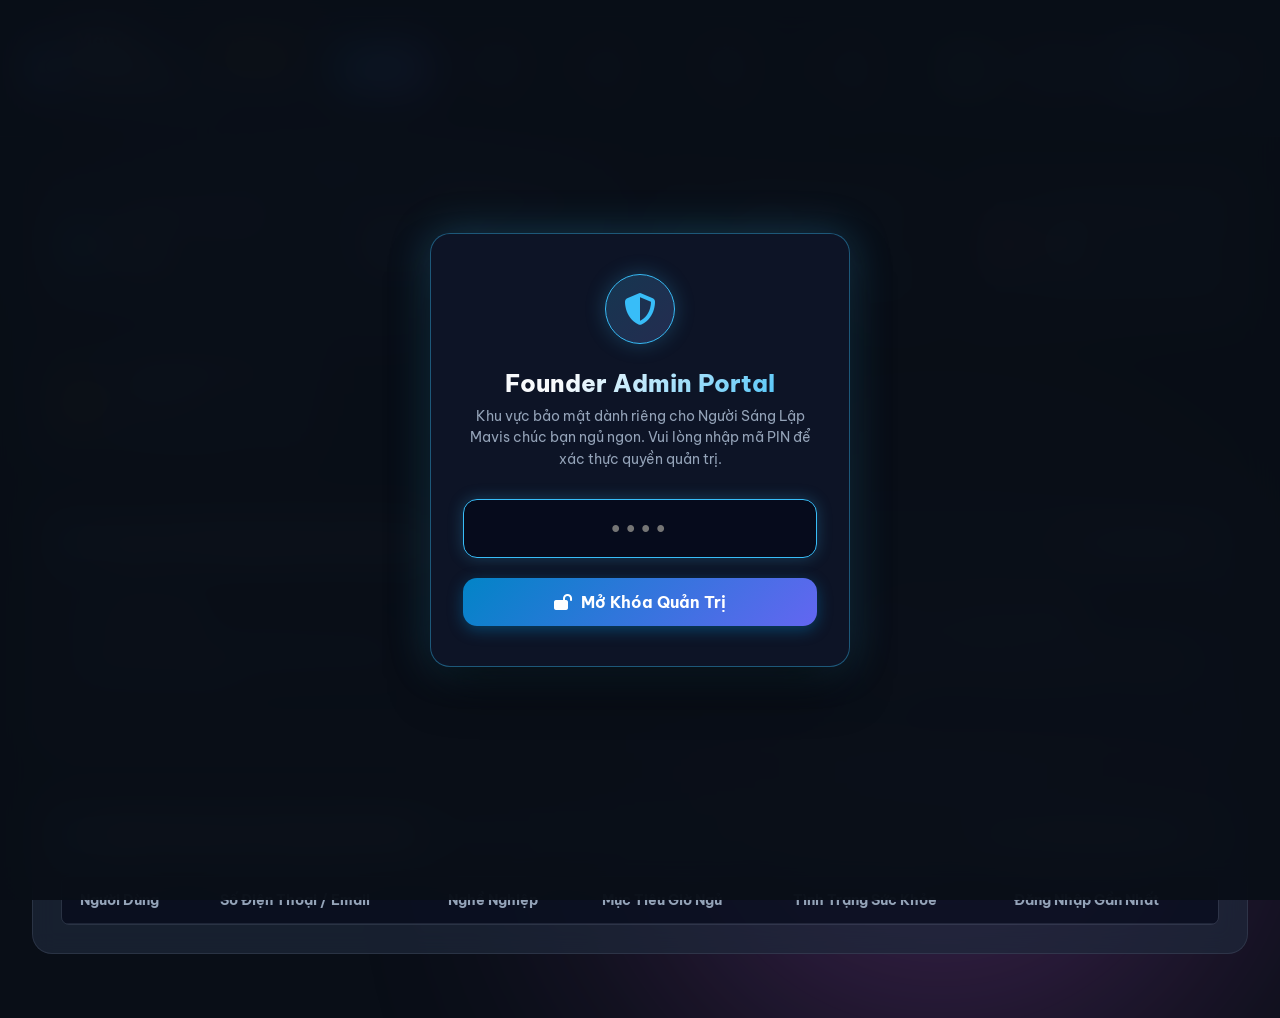
<file: admin.html>
<!DOCTYPE html>
<html lang="vi">
<head>
  <meta charset="UTF-8">
  <meta name="viewport" content="width=device-width, initial-scale=1.0">
  <title>Mavis chúc bạn ngủ ngon - Bảng Điều Khiển Quản Trị Sáng Lập (Founder Portal)</title>
  <meta name="description" content="Trung tâm quản lý cơ sở dữ liệu người dùng, khảo sát 5 trụ cột y khoa và giám sát an toàn AI cho Founder Mavis chúc bạn ngủ ngon. Bạn ngủ ngon, Mavis hạnh phúc.">

  <!-- Google Fonts: Be Vietnam Pro -->
  <link rel="preconnect" href="https://fonts.googleapis.com">
  <link rel="preconnect" href="https://fonts.gstatic.com" crossorigin>
  <link href="https://fonts.googleapis.com/css2?family=Be+Vietnam+Pro:ital,wght@0,300;0,400;0,500;0,600;0,700;0,800;0,900;1,400;1,600&display=swap" rel="stylesheet">

  <!-- FontAwesome Icons -->
  <link rel="stylesheet" href="https://cdnjs.cloudflare.com/ajax/libs/font-awesome/6.5.1/css/all.min.css">

  <style>
    :root {
      --bg-primary: #090E17;
      --bg-surface: #0F172A;
      --bg-card: rgba(30, 41, 59, 0.7);
      --bg-card-hover: rgba(51, 65, 85, 0.8);
      --border-color: rgba(148, 163, 184, 0.15);
      --border-accent: rgba(56, 189, 248, 0.4);
      --text-main: #F8FAFC;
      --text-muted: #94A3B8;
      --text-dim: #64748B;
      --primary: #38BDF8;
      --primary-glow: rgba(56, 189, 248, 0.25);
      --accent: #818CF8;
      --emerald: #34D399;
      --emerald-glow: rgba(52, 211, 153, 0.2);
      --amber: #FBBF24;
      --rose: #F43F5E;
      --purple: #A855F7;
      --radius-sm: 8px;
      --radius-md: 14px;
      --radius-lg: 20px;
      --font-main: 'Be Vietnam Pro', -apple-system, BlinkMacSystemFont, 'Segoe UI', Roboto, sans-serif;
    }

    * {
      box-sizing: border-box;
      margin: 0;
      padding: 0;
      font-family: var(--font-main);
    }

    body {
      background-color: var(--bg-primary);
      color: var(--text-main);
      min-height: 100vh;
      display: flex;
      flex-direction: column;
      overflow-x: hidden;
      position: relative;
    }

    /* Ambient Glow Background */
    .ambient-glow {
      position: fixed;
      border-radius: 50%;
      filter: blur(140px);
      pointer-events: none;
      z-index: 0;
      opacity: 0.35;
    }
    .glow-1 {
      top: -100px;
      left: 10%;
      width: 450px;
      height: 450px;
      background: radial-gradient(circle, #38BDF8, #6366F1);
    }
    .glow-2 {
      bottom: -150px;
      right: 5%;
      width: 550px;
      height: 550px;
      background: radial-gradient(circle, #8B5CF6, #EC4899);
    }

    /* PIN Lock Screen */
    #pin-lock-overlay {
      position: fixed;
      top: 0;
      left: 0;
      right: 0;
      bottom: 0;
      background: rgba(9, 14, 23, 0.94);
      backdrop-filter: blur(20px);
      display: flex;
      align-items: center;
      justify-content: center;
      z-index: 99999;
      padding: 1.5rem;
    }
    .pin-card {
      background: rgba(15, 23, 42, 0.85);
      border: 1px solid var(--border-accent);
      border-radius: var(--radius-lg);
      padding: 2.5rem 2rem;
      max-width: 420px;
      width: 100%;
      text-align: center;
      box-shadow: 0 25px 50px -12px rgba(0, 0, 0, 0.7), 0 0 40px var(--primary-glow);
      position: relative;
    }
    .pin-icon-wrap {
      width: 70px;
      height: 70px;
      border-radius: 50%;
      background: linear-gradient(135deg, rgba(56, 189, 248, 0.2), rgba(129, 140, 248, 0.2));
      border: 1px solid var(--primary);
      display: flex;
      align-items: center;
      justify-content: center;
      font-size: 2rem;
      color: var(--primary);
      margin: 0 auto 1.5rem auto;
      box-shadow: 0 0 20px var(--primary-glow);
    }
    .pin-title {
      font-size: 1.5rem;
      font-weight: 800;
      margin-bottom: 0.5rem;
      background: linear-gradient(135deg, #F8FAFC 30%, #38BDF8 100%);
      -webkit-background-clip: text;
      -webkit-text-fill-color: transparent;
    }
    .pin-desc {
      color: var(--text-muted);
      font-size: 0.9rem;
      line-height: 1.5;
      margin-bottom: 1.8rem;
    }
    .pin-input {
      width: 100%;
      padding: 1rem;
      font-size: 1.25rem;
      font-weight: 700;
      letter-spacing: 4px;
      text-align: center;
      background: rgba(2, 6, 23, 0.6);
      border: 1.5px solid var(--border-color);
      border-radius: var(--radius-md);
      color: var(--primary);
      outline: none;
      transition: all 0.25s ease;
      margin-bottom: 1.2rem;
    }
    .pin-input:focus {
      border-color: var(--primary);
      box-shadow: 0 0 15px var(--primary-glow);
    }
    .btn-unlock {
      width: 100%;
      padding: 0.9rem 1.5rem;
      font-size: 1rem;
      font-weight: 700;
      border: none;
      border-radius: var(--radius-md);
      background: linear-gradient(135deg, #0284C7, #6366F1);
      color: #fff;
      cursor: pointer;
      display: flex;
      align-items: center;
      justify-content: center;
      gap: 0.6rem;
      transition: all 0.25s ease;
      box-shadow: 0 4px 15px rgba(2, 132, 199, 0.4);
    }
    .btn-unlock:hover {
      transform: translateY(-2px);
      box-shadow: 0 8px 25px rgba(2, 132, 199, 0.6);
    }
    .pin-hint {
      margin-top: 1.2rem;
      font-size: 0.8rem;
      color: var(--text-dim);
    }

    /* Main Dashboard Layout */
    .dashboard-layout {
      position: relative;
      z-index: 1;
      display: flex;
      flex-direction: column;
      min-height: 100vh;
    }

    /* Navigation Bar */
    .admin-navbar {
      background: rgba(15, 23, 42, 0.8);
      backdrop-filter: blur(16px);
      border-bottom: 1px solid var(--border-color);
      padding: 1rem 2rem;
      display: flex;
      align-items: center;
      justify-content: space-between;
      gap: 1.5rem;
      position: sticky;
      top: 0;
      z-index: 1000;
    }
    .brand-section {
      display: flex;
      align-items: center;
      gap: 1rem;
    }
    .brand-logo-icon {
      width: 44px;
      height: 44px;
      border-radius: 12px;
      background: linear-gradient(135deg, #0284C7, #4F46E5);
      display: flex;
      align-items: center;
      justify-content: center;
      color: #fff;
      font-size: 1.3rem;
      box-shadow: 0 0 20px rgba(2, 132, 199, 0.4);
    }
    .brand-titles h1 {
      font-size: 1.2rem;
      font-weight: 800;
      display: flex;
      align-items: center;
      gap: 0.6rem;
    }
    .founder-badge {
      font-size: 0.72rem;
      padding: 0.2rem 0.55rem;
      border-radius: 6px;
      background: rgba(245, 158, 11, 0.15);
      border: 1px solid rgba(245, 158, 11, 0.4);
      color: #FBBF24;
      font-weight: 700;
      letter-spacing: 0.5px;
      text-transform: uppercase;
    }
    .brand-sub {
      font-size: 0.8rem;
      color: var(--text-muted);
    }

    .nav-center-tabs {
      display: flex;
      align-items: center;
      gap: 0.5rem;
      background: rgba(2, 6, 23, 0.5);
      padding: 0.35rem;
      border-radius: var(--radius-md);
      border: 1px solid var(--border-color);
    }
    .tab-nav-btn {
      padding: 0.6rem 1.1rem;
      font-size: 0.88rem;
      font-weight: 600;
      border: none;
      border-radius: var(--radius-sm);
      background: transparent;
      color: var(--text-muted);
      cursor: pointer;
      display: flex;
      align-items: center;
      gap: 0.5rem;
      transition: all 0.2s ease;
    }
    .tab-nav-btn:hover {
      color: var(--text-main);
      background: rgba(255, 255, 255, 0.05);
    }
    .tab-nav-btn.active {
      color: #fff;
      background: linear-gradient(135deg, #0284C7, #4F46E5);
      box-shadow: 0 2px 10px rgba(2, 132, 199, 0.3);
    }

    .nav-right-actions {
      display: flex;
      align-items: center;
      gap: 0.8rem;
    }
    .sync-status-indicator {
      display: flex;
      align-items: center;
      gap: 0.5rem;
      padding: 0.45rem 0.85rem;
      background: rgba(52, 211, 153, 0.1);
      border: 1px solid rgba(52, 211, 153, 0.3);
      border-radius: 20px;
      font-size: 0.78rem;
      font-weight: 600;
      color: #34D399;
    }
    .status-dot-pulse {
      width: 8px;
      height: 8px;
      border-radius: 50%;
      background: #34D399;
      box-shadow: 0 0 8px #34D399;
      animation: pulse-dot 2s infinite;
    }
    @keyframes pulse-dot {
      0%, 100% { opacity: 1; transform: scale(1); }
      50% { opacity: 0.4; transform: scale(0.8); }
    }

    .btn-action-ghost {
      padding: 0.55rem 0.95rem;
      font-size: 0.82rem;
      font-weight: 600;
      border-radius: var(--radius-sm);
      border: 1px solid var(--border-color);
      background: rgba(30, 41, 59, 0.5);
      color: var(--text-main);
      cursor: pointer;
      display: flex;
      align-items: center;
      gap: 0.5rem;
      transition: all 0.2s;
    }
    .btn-action-ghost:hover {
      background: rgba(51, 65, 85, 0.8);
      border-color: var(--primary);
    }
    .btn-link-app {
      background: rgba(56, 189, 248, 0.15);
      border-color: rgba(56, 189, 248, 0.4);
      color: var(--primary);
      text-decoration: none;
    }
    .btn-link-app:hover {
      background: rgba(56, 189, 248, 0.25);
    }

    /* Content Area */
    .admin-main {
      flex: 1;
      padding: 2rem;
      max-width: 1440px;
      width: 100%;
      margin: 0 auto;
    }

    .tab-pane {
      display: none;
      animation: fadeIn 0.3s ease;
    }
    .tab-pane.active {
      display: block;
    }
    @keyframes fadeIn {
      from { opacity: 0; transform: translateY(6px); }
      to { opacity: 1; transform: translateY(0); }
    }

    /* Top Stats Grid */
    .kpi-grid {
      display: grid;
      grid-template-columns: repeat(auto-fit, minmax(230px, 1fr));
      gap: 1.25rem;
      margin-bottom: 2rem;
    }
    .kpi-card {
      background: var(--bg-card);
      backdrop-filter: blur(12px);
      border: 1px solid var(--border-color);
      border-radius: var(--radius-md);
      padding: 1.4rem;
      display: flex;
      align-items: center;
      gap: 1.2rem;
      transition: all 0.25s ease;
      position: relative;
      overflow: hidden;
    }
    .kpi-card:hover {
      border-color: var(--border-accent);
      transform: translateY(-3px);
      box-shadow: 0 10px 25px -5px rgba(0, 0, 0, 0.4);
    }
    .kpi-icon {
      width: 52px;
      height: 52px;
      border-radius: 12px;
      display: flex;
      align-items: center;
      justify-content: center;
      font-size: 1.5rem;
      flex-shrink: 0;
    }
    .kpi-icon.sky { background: rgba(56, 189, 248, 0.15); color: #38BDF8; }
    .kpi-icon.indigo { background: rgba(129, 140, 248, 0.15); color: #818CF8; }
    .kpi-icon.emerald { background: rgba(52, 211, 153, 0.15); color: #34D399; }
    .kpi-icon.amber { background: rgba(245, 158, 11, 0.15); color: #FBBF24; }
    .kpi-icon.rose { background: rgba(244, 63, 94, 0.15); color: #F43F5E; }

    .kpi-info h3 {
      font-size: 0.8rem;
      font-weight: 600;
      color: var(--text-muted);
      text-transform: uppercase;
      letter-spacing: 0.5px;
      margin-bottom: 0.35rem;
    }
    .kpi-number {
      font-size: 1.8rem;
      font-weight: 800;
      color: #fff;
      line-height: 1.1;
    }
    .kpi-sub {
      font-size: 0.75rem;
      color: var(--text-dim);
      margin-top: 0.3rem;
    }

    /* Section Cards */
    .section-box {
      background: var(--bg-card);
      backdrop-filter: blur(12px);
      border: 1px solid var(--border-color);
      border-radius: var(--radius-lg);
      padding: 1.75rem;
      margin-bottom: 2rem;
    }
    .section-header {
      display: flex;
      align-items: center;
      justify-content: space-between;
      margin-bottom: 1.5rem;
      flex-wrap: wrap;
      gap: 1rem;
    }
    .section-title {
      font-size: 1.25rem;
      font-weight: 700;
      display: flex;
      align-items: center;
      gap: 0.6rem;
    }
    .section-title i {
      color: var(--primary);
    }
    .section-actions {
      display: flex;
      align-items: center;
      gap: 0.75rem;
      flex-wrap: wrap;
    }

    /* Search and Filter Bar */
    .search-input-wrap {
      position: relative;
      min-width: 260px;
    }
    .search-input-wrap i {
      position: absolute;
      left: 1rem;
      top: 50%;
      transform: translateY(-50%);
      color: var(--text-dim);
      font-size: 0.85rem;
    }
    .search-input {
      width: 100%;
      padding: 0.6rem 1rem 0.6rem 2.5rem;
      background: rgba(2, 6, 23, 0.5);
      border: 1px solid var(--border-color);
      border-radius: var(--radius-sm);
      color: var(--text-main);
      font-size: 0.85rem;
      outline: none;
    }
    .search-input:focus {
      border-color: var(--primary);
    }

    /* Data Table */
    .table-responsive {
      overflow-x: auto;
      border-radius: var(--radius-sm);
      border: 1px solid var(--border-color);
    }
    .data-table {
      width: 100%;
      border-collapse: collapse;
      text-align: left;
      font-size: 0.88rem;
    }
    .data-table th {
      background: rgba(2, 6, 23, 0.6);
      padding: 0.9rem 1.1rem;
      font-weight: 700;
      color: var(--text-muted);
      border-bottom: 1px solid var(--border-color);
      white-space: nowrap;
    }
    .data-table td {
      padding: 1rem 1.1rem;
      border-bottom: 1px solid rgba(148, 163, 184, 0.08);
      vertical-align: middle;
    }
    .data-table tr:hover td {
      background: rgba(51, 65, 85, 0.3);
    }
    .user-cell {
      display: flex;
      align-items: center;
      gap: 0.85rem;
    }
    .user-avatar-mini {
      width: 40px;
      height: 40px;
      border-radius: 50%;
      background: linear-gradient(135deg, #0284C7, #6366F1);
      display: flex;
      align-items: center;
      justify-content: center;
      font-size: 1.2rem;
      flex-shrink: 0;
    }
    .user-name-text {
      font-weight: 700;
      color: #fff;
      display: block;
    }
    .user-sub-text {
      font-size: 0.78rem;
      color: var(--text-muted);
    }

    .badge-tag {
      display: inline-flex;
      align-items: center;
      gap: 0.35rem;
      padding: 0.25rem 0.6rem;
      border-radius: 6px;
      font-size: 0.75rem;
      font-weight: 600;
      white-space: nowrap;
    }
    .badge-sky { background: rgba(56, 189, 248, 0.15); color: #38BDF8; }
    .badge-emerald { background: rgba(52, 211, 153, 0.15); color: #34D399; }
    .badge-amber { background: rgba(245, 158, 11, 0.15); color: #FBBF24; }
    .badge-rose { background: rgba(244, 63, 94, 0.15); color: #F43F5E; }
    .badge-purple { background: rgba(168, 85, 247, 0.15); color: #C084FC; }

    /* Action buttons in table */
    .row-actions {
      display: flex;
      align-items: center;
      gap: 0.5rem;
    }
    .btn-row-action {
      width: 32px;
      height: 32px;
      border-radius: 6px;
      border: 1px solid var(--border-color);
      background: rgba(30, 41, 59, 0.6);
      color: var(--text-muted);
      cursor: pointer;
      display: flex;
      align-items: center;
      justify-content: center;
      font-size: 0.82rem;
      transition: all 0.2s;
    }
    .btn-row-action:hover {
      background: rgba(51, 65, 85, 0.9);
      color: #fff;
      border-color: var(--primary);
    }
    .btn-row-action.delete:hover {
      background: rgba(244, 63, 94, 0.2);
      border-color: var(--rose);
      color: var(--rose);
    }

    /* Diagnosis & Survey Custom Answers Card */
    .custom-answer-badge {
      background: rgba(245, 158, 11, 0.12);
      border: 1px solid rgba(245, 158, 11, 0.35);
      border-radius: 6px;
      padding: 0.4rem 0.65rem;
      font-size: 0.8rem;
      color: #FDE047;
      display: inline-block;
      margin: 0.2rem 0;
    }
    .diag-item-card {
      background: rgba(15, 23, 42, 0.5);
      border: 1px solid var(--border-color);
      border-radius: var(--radius-md);
      padding: 1.25rem;
      margin-bottom: 1rem;
      display: flex;
      flex-direction: column;
      gap: 0.8rem;
      transition: all 0.2s;
    }
    .diag-item-card:hover {
      border-color: var(--border-accent);
      background: rgba(30, 41, 59, 0.4);
    }
    .diag-card-top {
      display: flex;
      align-items: center;
      justify-content: space-between;
      flex-wrap: wrap;
      gap: 0.8rem;
    }
    .diag-score-circle {
      display: flex;
      align-items: center;
      gap: 0.6rem;
    }
    .score-circle {
      width: 44px;
      height: 44px;
      border-radius: 50%;
      display: flex;
      align-items: center;
      justify-content: center;
      font-weight: 800;
      font-size: 1rem;
    }
    .score-high { background: rgba(52, 211, 153, 0.2); color: #34D399; border: 2px solid #34D399; }
    .score-mid { background: rgba(245, 158, 11, 0.2); color: #FBBF24; border: 2px solid #FBBF24; }
    .score-low { background: rgba(244, 63, 94, 0.2); color: #F43F5E; border: 2px solid #F43F5E; }

    .pillars-pill-row {
      display: flex;
      align-items: center;
      gap: 0.5rem;
      flex-wrap: wrap;
      font-size: 0.8rem;
    }
    .pillar-tag {
      background: rgba(2, 6, 23, 0.6);
      padding: 0.3rem 0.6rem;
      border-radius: 6px;
      border: 1px solid var(--border-color);
    }

    /* Modal Styles */
    .admin-modal-overlay {
      position: fixed;
      top: 0;
      left: 0;
      right: 0;
      bottom: 0;
      background: rgba(2, 6, 23, 0.85);
      backdrop-filter: blur(12px);
      display: none;
      align-items: center;
      justify-content: center;
      z-index: 10000;
      padding: 1.5rem;
    }
    .admin-modal-overlay.active {
      display: flex;
    }
    .admin-modal-content {
      background: var(--bg-surface);
      border: 1px solid var(--border-accent);
      border-radius: var(--radius-lg);
      padding: 2rem;
      max-width: 650px;
      width: 100%;
      max-height: 90vh;
      overflow-y: auto;
      box-shadow: 0 25px 50px -12px rgba(0, 0, 0, 0.7);
    }
    .modal-header {
      display: flex;
      align-items: center;
      justify-content: space-between;
      margin-bottom: 1.5rem;
      border-bottom: 1px solid var(--border-color);
      padding-bottom: 1rem;
    }
    .modal-title {
      font-size: 1.25rem;
      font-weight: 700;
      color: #fff;
    }
    .btn-close-modal {
      background: transparent;
      border: none;
      color: var(--text-muted);
      font-size: 1.25rem;
      cursor: pointer;
    }
    .btn-close-modal:hover { color: #fff; }

    .form-group {
      margin-bottom: 1.2rem;
    }
    .form-label {
      display: block;
      font-size: 0.82rem;
      font-weight: 600;
      color: var(--text-muted);
      margin-bottom: 0.4rem;
    }
    .form-input, .form-select, .form-textarea {
      width: 100%;
      padding: 0.75rem 1rem;
      background: rgba(2, 6, 23, 0.6);
      border: 1px solid var(--border-color);
      border-radius: var(--radius-sm);
      color: #fff;
      font-size: 0.9rem;
      outline: none;
    }
    .form-input:focus, .form-select:focus, .form-textarea:focus {
      border-color: var(--primary);
    }
    .form-row-2 {
      display: grid;
      grid-template-columns: 1fr 1fr;
      gap: 1rem;
    }

    .modal-footer {
      display: flex;
      align-items: center;
      justify-content: flex-end;
      gap: 0.8rem;
      margin-top: 1.8rem;
      border-top: 1px solid var(--border-color);
      padding-top: 1.2rem;
    }
    .btn-submit-modal {
      padding: 0.75rem 1.4rem;
      background: linear-gradient(135deg, #0284C7, #4F46E5);
      border: none;
      border-radius: var(--radius-sm);
      color: #fff;
      font-weight: 700;
      cursor: pointer;
      display: flex;
      align-items: center;
      gap: 0.5rem;
    }
    .btn-cancel-modal {
      padding: 0.75rem 1.2rem;
      background: rgba(30, 41, 59, 0.6);
      border: 1px solid var(--border-color);
      border-radius: var(--radius-sm);
      color: var(--text-muted);
      cursor: pointer;
    }

    /* Guardrail Highlight in Logs */
    .log-item {
      display: flex;
      align-items: flex-start;
      gap: 1rem;
      padding: 1rem;
      border-bottom: 1px solid rgba(148, 163, 184, 0.08);
      font-size: 0.85rem;
    }
    .log-item.guardrail-alert {
      background: rgba(244, 63, 94, 0.08);
      border-left: 3px solid var(--rose);
      border-radius: 0 var(--radius-sm) var(--radius-sm) 0;
    }
    .log-icon-circle {
      width: 36px;
      height: 36px;
      border-radius: 8px;
      display: flex;
      align-items: center;
      justify-content: center;
      font-size: 1rem;
      flex-shrink: 0;
    }

    /* Responsive */
    @media (max-width: 900px) {
      .admin-navbar {
        flex-direction: column;
        align-items: stretch;
        padding: 1rem;
      }
      .nav-center-tabs {
        overflow-x: auto;
      }
      .admin-main {
        padding: 1rem;
      }
      .form-row-2 {
        grid-template-columns: 1fr;
      }
    }

    /* Real-time Live Activity Toasts */
    .realtime-toast {
      background: rgba(15, 23, 42, 0.95);
      backdrop-filter: blur(16px);
      border: 1px solid rgba(56, 189, 248, 0.4);
      box-shadow: 0 10px 25px -5px rgba(0, 0, 0, 0.5), 0 0 15px rgba(56, 189, 248, 0.2);
      border-radius: var(--radius-md);
      padding: 0.9rem 1.2rem;
      display: flex;
      align-items: center;
      gap: 0.85rem;
      color: #fff;
      font-size: 0.88rem;
      animation: slide-toast-in 0.35s cubic-bezier(0.16, 1, 0.3, 1) forwards;
      pointer-events: auto;
      transition: all 0.3s ease;
    }
    .realtime-toast.success { border-color: rgba(52, 211, 153, 0.5); box-shadow: 0 0 15px rgba(52, 211, 153, 0.25); }
    .realtime-toast.amber { border-color: rgba(251, 191, 36, 0.5); box-shadow: 0 0 15px rgba(251, 191, 36, 0.25); }
    .realtime-toast.cyan { border-color: rgba(56, 189, 248, 0.5); box-shadow: 0 0 15px rgba(56, 189, 248, 0.25); }
    .realtime-toast.indigo { border-color: rgba(129, 140, 248, 0.5); box-shadow: 0 0 15px rgba(129, 140, 248, 0.25); }
    @keyframes slide-toast-in {
      from { opacity: 0; transform: translateY(20px) scale(0.95); }
      to { opacity: 1; transform: translateY(0) scale(1); }
    }
  </style>
</head>
<body>
  <!-- Ambient background lighting -->
  <div class="ambient-glow glow-1"></div>
  <div class="ambient-glow glow-2"></div>

  <!-- Realtime Live Activity Toasts Container -->
  <div id="realtime-toast-container" style="position: fixed; bottom: 1.5rem; right: 1.5rem; z-index: 99999; display: flex; flex-direction: column; gap: 0.75rem; pointer-events: none; max-width: 440px; width: calc(100% - 3rem);"></div>

  <!-- PIN LOCK OVERLAY (Security Check for Founder) -->
  <div id="pin-lock-overlay">
    <div class="pin-card">
      <div class="pin-icon-wrap">
        <i class="fa-solid fa-shield-halved"></i>
      </div>
      <h2 class="pin-title">Founder Admin Portal</h2>
      <p class="pin-desc">
        Khu vực bảo mật dành riêng cho Người Sáng Lập Mavis chúc bạn ngủ ngon. Vui lòng nhập mã PIN để xác thực quyền quản trị.
      </p>
      <form id="pin-login-form">
        <input type="password" id="admin-pin-input" class="pin-input" placeholder="••••" maxlength="8" autofocus autocomplete="off">
        <button type="submit" class="btn-unlock">
          <i class="fa-solid fa-lock-open"></i>
          <span>Mở Khóa Quản Trị</span>
        </button>
      </form>

    </div>
  </div>

  <!-- DASHBOARD MAIN LAYOUT -->
  <div class="dashboard-layout">
    
    <!-- Top Navigation Bar -->
    <header class="admin-navbar">
      <div class="brand-section">
        <div class="brand-logo-icon">
          <i class="fa-solid fa-moon"></i>
        </div>
        <div class="brand-titles">
          <h1>Mavis Database <span class="founder-badge"><i class="fa-solid fa-crown"></i> Founder</span></h1>
          <p class="brand-sub">Mavis chúc bạn ngủ ngon • "Bạn ngủ ngon, Mavis hạnh phúc"</p>
        </div>
      </div>

      <!-- Navigation Tabs -->
      <nav class="nav-center-tabs">
        <button class="tab-nav-btn active" data-tab="tab-overview">
          <i class="fa-solid fa-chart-pie"></i>
          <span>Tổng Quan</span>
        </button>
        <button class="tab-nav-btn" data-tab="tab-users">
          <i class="fa-solid fa-users"></i>
          <span>Người Dùng (<span id="tab-user-count">0</span>)</span>
        </button>
        <button class="tab-nav-btn" data-tab="tab-diagnoses">
          <i class="fa-solid fa-notes-medical"></i>
          <span>Khảo Sát Y Khoa</span>
        </button>
        <button class="tab-nav-btn" data-tab="tab-logs">
          <i class="fa-solid fa-list-check"></i>
          <span>Nhật Ký & An Toàn AI</span>
        </button>
        <button class="tab-nav-btn" data-tab="tab-backup">
          <i class="fa-solid fa-cloud-arrow-down"></i>
          <span>Sao Lưu & Đồng Bộ</span>
        </button>
      </nav>

      <!-- Right Actions -->
      <div class="nav-right-actions">
        <div class="sync-status-indicator" id="live-sync-indicator" title="Cơ sở dữ liệu SQLite đồng bộ tự động mỗi 3 giây">
          <span class="status-dot-pulse"></span>
          <span id="sync-status-text">Live SQL (3s)</span>
        </div>
        <button id="btn-toggle-live-sync" class="btn-action-ghost" style="color: #38BDF8;" title="Bật/Tắt đồng bộ thời gian thực">
          <i class="fa-solid fa-bolt"></i> Live ON
        </button>
        <a href="index.html" class="btn-action-ghost btn-link-app" target="_blank" title="Mở giao diện ứng dụng Mavis chúc bạn ngủ ngon">
          <i class="fa-solid fa-mobile-screen"></i>
          <span>Mở Ứng Dụng</span>
        </a>
        <button id="btn-lock-screen" class="btn-action-ghost" title="Khóa màn hình quản trị">
          <i class="fa-solid fa-lock"></i>
        </button>
      </div>
    </header>

    <!-- Content Workspace -->
    <main class="admin-main">

      <!-- ============================================ -->
      <!-- TAB 1: TỔNG QUAN (KPIs & Metrics) -->
      <!-- ============================================ -->
      <div id="tab-overview" class="tab-pane active">
        <!-- KPI Cards Grid -->
        <div class="kpi-grid">
          <div class="kpi-card">
            <div class="kpi-icon sky">
              <i class="fa-solid fa-users"></i>
            </div>
            <div class="kpi-info">
              <h3>Tổng Người Dùng</h3>
              <div class="kpi-number" id="kpi-total-users">0</div>
              <div class="kpi-sub">Đồng bộ Web & Mobile PWA</div>
            </div>
          </div>

          <div class="kpi-card">
            <div class="kpi-icon indigo">
              <i class="fa-solid fa-heart-pulse"></i>
            </div>
            <div class="kpi-info">
              <h3>Lượt Chẩn Đoán 5 Trụ Cột</h3>
              <div class="kpi-number" id="kpi-total-diags">0</div>
              <div class="kpi-sub">Đánh giá nhịp sinh học & giấc ngủ</div>
            </div>
          </div>

          <div class="kpi-card">
            <div class="kpi-icon emerald">
              <i class="fa-solid fa-brain"></i>
            </div>
            <div class="kpi-info">
              <h3>Phiên Chatbot AI Gemini</h3>
              <div class="kpi-number" id="kpi-total-chats">0</div>
              <div class="kpi-sub">Khoa học thần kinh & RAG</div>
            </div>
          </div>

          <div class="kpi-card">
            <div class="kpi-icon rose">
              <i class="fa-solid fa-shield-halved"></i>
            </div>
            <div class="kpi-info">
              <h3>AI Guardrail Bảo Vệ</h3>
              <div class="kpi-number" id="kpi-total-guardrails">0</div>
              <div class="kpi-sub">Lần chặn hỏi thuốc & TPCN</div>
            </div>
          </div>

          <div class="kpi-card">
            <div class="kpi-icon" style="background: rgba(245, 158, 11, 0.15); color: #F59E0B;">
              <i class="fa-solid fa-right-to-bracket"></i>
            </div>
            <div class="kpi-info">
              <h3>Khách Đăng Nhập Gần Nhất</h3>
              <div class="kpi-number" id="kpi-latest-login" style="font-size: 1.1rem; font-weight: 700; white-space: nowrap; overflow: hidden; text-overflow: ellipsis;">—</div>
              <div class="kpi-sub" id="kpi-latest-login-time">Chờ đăng nhập...</div>
            </div>
          </div>
        </div>

        <!-- System Architecture & Cloud Sync Status -->
        <div class="section-box">
          <div class="section-header">
            <h2 class="section-title"><i class="fa-solid fa-server"></i> Trạng Thái Đồng Bộ Đám Mây (Cloud Architecture)</h2>
            <button class="btn-action-ghost" id="btn-refresh-all-data"><i class="fa-solid fa-arrows-rotate"></i> Làm Mới Dữ Liệu</button>
          </div>
          <div style="display: grid; grid-template-columns: repeat(auto-fit, minmax(280px, 1fr)); gap: 1.5rem; color: var(--text-muted); font-size: 0.9rem;">
            <div style="background: rgba(2, 6, 23, 0.4); padding: 1.25rem; border-radius: var(--radius-sm); border: 1px solid var(--border-color);">
              <h4 style="color: #fff; margin-bottom: 0.6rem; display: flex; align-items: center; gap: 0.5rem;">
                <i class="fa-solid fa-laptop-code" style="color: var(--primary);"></i> Web Platform
              </h4>
              <p>Chạy trực tiếp trên trình duyệt máy tính, giao diện trực quan, đồng bộ 2 chiều tức thì với cơ sở dữ liệu JSON trung tâm.</p>
            </div>
            <div style="background: rgba(2, 6, 23, 0.4); padding: 1.25rem; border-radius: var(--radius-sm); border: 1px solid var(--border-color);">
              <h4 style="color: #fff; margin-bottom: 0.6rem; display: flex; align-items: center; gap: 0.5rem;">
                <i class="fa-solid fa-mobile-screen-button" style="color: #34D399;"></i> Mobile App (PWA)
              </h4>
              <p>Cài đặt thành ứng dụng độc lập trên iOS (Add to Home Screen) và Android (Install App), Service Worker hỗ trợ mở app tức thì và lưu trữ offline.</p>
            </div>
            <div style="background: rgba(2, 6, 23, 0.4); padding: 1.25rem; border-radius: var(--radius-sm); border: 1px solid var(--border-color);">
              <h4 style="color: #fff; margin-bottom: 0.6rem; display: flex; align-items: center; gap: 0.5rem;">
                <i class="fa-solid fa-cloud" style="color: #818CF8;"></i> One-Account Sync Engine
              </h4>
              <p>Người dùng đăng nhập bằng 1 số điện thoại hoặc ID trên bất kỳ thiết bị nào, dữ liệu hồ sơ, kết quả test và lịch trình tự động hợp nhất về 1 nguồn duy nhất.</p>
            </div>
          </div>
        </div>

        <!-- Recent Registered Users Quick Preview -->
        <div class="section-box">
          <div class="section-header">
            <h2 class="section-title"><i class="fa-solid fa-user-clock"></i> Người Dùng Hoạt Động Gần Đây</h2>
            <button class="btn-action-ghost" id="btn-goto-users-tab">Xem Toàn Bộ Bảng Người Dùng &rarr;</button>
          </div>
          <div class="table-responsive">
            <table class="data-table">
              <thead>
                <tr>
                  <th>Người Dùng</th>
                  <th>Số Điện Thoại / Email</th>
                  <th>Nghề Nghiệp</th>
                  <th>Mục Tiêu Giờ Ngủ</th>
                  <th>Tình Trạng Sức Khỏe</th>
                  <th>Đăng Nhập Gần Nhất</th>
                </tr>
              </thead>
              <tbody id="overview-users-tbody">
                <!-- Dynamically populated -->
              </tbody>
            </table>
          </div>
        </div>
      </div>

      <!-- ============================================ -->
      <!-- TAB 2: QUẢN LÝ NGƯỜI DÙNG (Users Database) -->
      <!-- ============================================ -->
      <div id="tab-users" class="tab-pane">
        <div class="section-box">
          <div class="section-header">
            <div style="display: flex; align-items: center; gap: 1rem; flex-wrap: wrap;">
              <h2 class="section-title"><i class="fa-solid fa-database"></i> Cơ Sở Dữ Liệu Người Dùng</h2>
              <div class="search-input-wrap">
                <i class="fa-solid fa-magnifying-glass"></i>
                <input type="text" id="user-search-input" class="search-input" placeholder="Tìm theo tên, SĐT, nghề nghiệp...">
              </div>
            </div>
            <div class="section-actions">
              <button class="btn-submit-modal" id="btn-open-create-user-modal">
                <i class="fa-solid fa-user-plus"></i>
                <span>Thêm Người Dùng Mới</span>
              </button>
            </div>
          </div>

          <div class="table-responsive">
            <table class="data-table" id="main-users-table">
              <thead>
                <tr>
                  <th>ID / Thành Viên</th>
                  <th>Liên Hệ (SĐT)</th>
                  <th>Tuổi / Giới Tính</th>
                  <th>Nghề Nghiệp</th>
                  <th>Giờ Ngủ Mục Tiêu</th>
                  <th>Tiền Sử & Bệnh Lý</th>
                  <th>Thời Gian Tạo</th>
                  <th style="text-align: right;">Hành Động</th>
                </tr>
              </thead>
              <tbody id="users-table-tbody">
                <!-- Populated via API -->
              </tbody>
            </table>
          </div>
        </div>
      </div>

      <!-- ============================================ -->
      <!-- TAB 3: DỮ LIỆU KHẢO SÁT & CÂU HỎI "KHÁC" -->
      <!-- ============================================ -->
      <div id="tab-diagnoses" class="tab-pane">
        <div class="section-box">
          <div class="section-header">
            <div>
              <h2 class="section-title"><i class="fa-solid fa-clipboard-question"></i> Hồ Sơ Khảo Sát 5 Trụ Cột Y Khoa</h2>
              <p style="font-size: 0.85rem; color: var(--text-muted); margin-top: 0.3rem;">
                Theo dõi kết quả chẩn đoán nhịp sinh học, điểm số giấc ngủ và <strong>đặc biệt là các câu trả lời do người dùng tự điền ở mục "Khác"</strong>.
              </p>
            </div>
            <button class="btn-action-ghost" id="btn-refresh-diagnoses"><i class="fa-solid fa-arrows-rotate"></i> Làm mới</button>
          </div>

          <div id="diagnoses-list-container">
            <!-- Dynamic diagnoses cards populated here -->
          </div>
        </div>
      </div>

      <!-- ============================================ -->
      <!-- TAB 4: NHẬT KÝ & GIÁM SÁT AN TOÀN AI GUARDRAIL -->
      <!-- ============================================ -->
      <div id="tab-logs" class="tab-pane">
        <div class="section-box">
          <div class="section-header">
            <div>
              <h2 class="section-title"><i class="fa-solid fa-shield-virus"></i> Nhật Ký Hoạt Động & Giám Sát An Toàn AI</h2>
              <p style="font-size: 0.85rem; color: var(--text-muted); margin-top: 0.3rem;">
                Kiểm toán toàn bộ tương tác AI, đăng nhập hệ thống và các cảnh báo vi phạm chính sách y tế (hỏi thuốc/TPCN).
              </p>
            </div>
            <div class="section-actions">
              <select id="log-filter-select" class="form-select" style="width: auto; padding: 0.5rem 1rem;">
                <option value="ALL">Tất cả nhật ký</option>
                <option value="GUARDRAIL">Chỉ xem vi phạm AI Guardrail</option>
                <option value="AI_CHAT">Hỏi đáp AI Gemini</option>
                <option value="DIAGNOSIS">Chẩn đoán 5 trụ cột</option>
                <option value="AUTH">Đăng nhập & Tài khoản</option>
              </select>
            </div>
          </div>

          <div id="logs-stream-container">
            <!-- Populated via API -->
          </div>
        </div>
      </div>

      <!-- ============================================ -->
      <!-- TAB 5: SAO LƯU & XUẤT DỮ LIỆU -->
      <!-- ============================================ -->
      <div id="tab-backup" class="tab-pane">
        <div class="section-box">
          <div class="section-header">
            <h2 class="section-title"><i class="fa-solid fa-file-export"></i> Xuất & Khôi Phục Dữ Liệu Dành Cho Founder</h2>
          </div>

          <div style="display: grid; grid-template-columns: repeat(auto-fit, minmax(320px, 1fr)); gap: 1.5rem;">
            <!-- Export JSON -->
            <div style="background: rgba(2, 6, 23, 0.4); padding: 1.5rem; border-radius: var(--radius-md); border: 1px solid var(--border-color);">
              <div style="font-size: 2rem; color: var(--primary); margin-bottom: 0.8rem;"><i class="fa-solid fa-file-code"></i></div>
              <h3 style="margin-bottom: 0.5rem;">Sao Lưu Database Đầy Đủ (JSON)</h3>
              <p style="font-size: 0.85rem; color: var(--text-muted); line-height: 1.5; margin-bottom: 1.2rem;">
                Tải xuống toàn bộ cơ sở dữ liệu gồm danh sách người dùng, các bài khảo sát, nhật ký sử dụng và cấu hình dưới định dạng JSON nguyên bản.
              </p>
              <button class="btn-submit-modal" id="btn-export-full-json">
                <i class="fa-solid fa-download"></i>
                <span>Tải Toàn Bộ Database (.json)</span>
              </button>
            </div>

            <!-- Export Users CSV -->
            <div style="background: rgba(2, 6, 23, 0.4); padding: 1.5rem; border-radius: var(--radius-md); border: 1px solid var(--border-color);">
              <div style="font-size: 2rem; color: #34D399; margin-bottom: 0.8rem;"><i class="fa-solid fa-file-csv"></i></div>
              <h3 style="margin-bottom: 0.5rem;">Xuất Danh Sách Người Dùng (CSV / Excel)</h3>
              <p style="font-size: 0.85rem; color: var(--text-muted); line-height: 1.5; margin-bottom: 1.2rem;">
                Xuất danh sách khách hàng dưới dạng bảng CSV tương thích với Microsoft Excel, Google Sheets để làm báo cáo thống kê hoặc chăm sóc khách hàng.
              </p>
              <button class="btn-submit-modal" id="btn-export-users-csv" style="background: linear-gradient(135deg, #059669, #10B981);">
                <i class="fa-solid fa-file-excel"></i>
                <span>Xuất Bảng Người Dùng (.csv)</span>
              </button>
            </div>

            <!-- Restore / Clean SQL DB -->
            <div style="background: rgba(2, 6, 23, 0.4); padding: 1.5rem; border-radius: var(--radius-md); border: 1px solid var(--border-color);">
              <div style="font-size: 2rem; color: var(--amber); margin-bottom: 0.8rem;"><i class="fa-solid fa-database"></i></div>
              <h3 style="margin-bottom: 0.5rem;">Khởi Tạo / Làm Sạch Database SQL</h3>
              <p style="font-size: 0.85rem; color: var(--text-muted); line-height: 1.5; margin-bottom: 1.2rem;">
                Làm sạch toàn bộ bảng trong cơ sở dữ liệu SQL (SQLite 3), xóa sạch tài khoản và nhật ký thử nghiệm để hệ thống sẵn sàng cho người dùng thực đăng ký.
              </p>
              <button class="btn-cancel-modal" id="btn-reset-database-seed" style="border-color: var(--amber); color: var(--amber);">
                <i class="fa-solid fa-triangle-exclamation"></i>
                <span>Làm Sạch Toàn Bộ SQL Database</span>
              </button>
            </div>
          </div>
        </div>
      </div>

    </main>
  </div>

  <!-- MODAL: ADD / EDIT USER -->
  <div class="admin-modal-overlay" id="user-modal-overlay">
    <div class="admin-modal-content">
      <div class="modal-header">
        <h3 class="modal-title" id="user-modal-title">Thêm Người Dùng Mới</h3>
        <button class="btn-close-modal" id="btn-close-user-modal">&times;</button>
      </div>
      <form id="user-edit-form">
        <input type="hidden" id="user-form-id">
        <div class="form-row-2">
          <div class="form-group">
            <label class="form-label">Họ và Tên (*)</label>
            <input type="text" id="user-form-name" class="form-input" required placeholder="Ví dụ: Lê Minh Hoàng">
          </div>
          <div class="form-group">
            <label class="form-label">Số Điện Thoại (*)</label>
            <input type="text" id="user-form-phone" class="form-input" required placeholder="0988 888 888">
          </div>
        </div>

        <div class="form-row-2">
          <div class="form-group">
            <label class="form-label">Nghề Nghiệp / Vị Trí</label>
            <input type="text" id="user-form-role" class="form-input" placeholder="Kỹ sư phần mềm / Bác sĩ">
          </div>
          <div class="form-group">
            <label class="form-label">Tuổi & Giới Tính</label>
            <input type="text" id="user-form-age" class="form-input" placeholder="32 tuổi (Nam)">
          </div>
        </div>

        <div class="form-row-2">
          <div class="form-group">
            <label class="form-label">Giờ Đi Ngủ Mục Tiêu</label>
            <input type="time" id="user-form-bedtime" class="form-input" value="23:00">
          </div>
          <div class="form-group">
            <label class="form-label">Giờ Thức Dậy Dự Kiến</label>
            <input type="time" id="user-form-waketime" class="form-input" value="06:30">
          </div>
        </div>

        <div class="form-group">
          <label class="form-label">Mật Khẩu Đăng Nhập (Mặc định: 123456)</label>
          <input type="text" id="user-form-pwd" class="form-input" placeholder="123456">
        </div>

        <div class="form-group">
          <label class="form-label">Tiền Sử Bệnh / Tình Trạng Sức Khỏe (Cách nhau bằng dấu phẩy)</label>
          <input type="text" id="user-form-conditions" class="form-input" placeholder="Đau mỏi vai gáy, Mất ngủ sau 1h sáng, Ngồi nhiều máy tính">
        </div>

        <div class="form-group">
          <label class="form-label">Tiểu Sử / Ghi Chú Cá Nhân</label>
          <textarea id="user-form-bio" class="form-textarea" rows="2" placeholder="Mục tiêu cải thiện giấc ngủ sâu NREM..."></textarea>
        </div>

        <div class="modal-footer">
          <button type="button" class="btn-cancel-modal" id="btn-cancel-user-modal">Hủy</button>
          <button type="submit" class="btn-submit-modal"><i class="fa-solid fa-floppy-disk"></i> Lưu Người Dùng</button>
        </div>
      </form>
    </div>
  </div>

  <!-- SCRIPT ENGINE -->
  <script>
    // Founder Access Credentials
    const FOUNDER_PIN = '2026';
    const SESSION_KEY = 'sleepsync_founder_auth';

    // State
    let adminDb = {
      users: [],
      diagnoses: [],
      serviceUsage: [],
      stats: {}
    };

    let previousUserCount = null;
    let previousDiagCount = null;
    let knownLogIds = new Set();
    let isLiveSyncActive = true;
    let liveSyncTimer = null;

    // Web Audio Chime generator for real-time notifications
    function playNotificationChime() {
      try {
        const audioCtx = new (window.AudioContext || window.webkitAudioContext)();
        const osc = audioCtx.createOscillator();
        const gain = audioCtx.createGain();
        osc.type = 'sine';
        osc.frequency.setValueAtTime(587.33, audioCtx.currentTime); // D5
        osc.frequency.exponentialRampToValueAtTime(880, audioCtx.currentTime + 0.15); // A5
        gain.gain.setValueAtTime(0.12, audioCtx.currentTime);
        gain.gain.exponentialRampToValueAtTime(0.001, audioCtx.currentTime + 0.4);
        osc.connect(gain);
        gain.connect(audioCtx.destination);
        osc.start();
        osc.stop(audioCtx.currentTime + 0.45);
      } catch (e) {}
    }

    // Realtime Toast Alerts
    function showRealtimeToast(title, desc, type = 'success') {
      const container = document.getElementById('realtime-toast-container');
      if (!container) return;

      const toast = document.createElement('div');
      toast.className = `realtime-toast ${type}`;

      let iconClass = 'fa-solid fa-bell';
      if (type === 'success') iconClass = 'fa-solid fa-user-plus';
      else if (type === 'amber') iconClass = 'fa-solid fa-share-nodes';
      else if (type === 'cyan') iconClass = 'fa-solid fa-microphone-lines';
      else if (type === 'indigo') iconClass = 'fa-solid fa-comments';

      toast.innerHTML = `
        <div style="font-size: 1.25rem; display: flex; align-items: center; justify-content: center; width: 34px; height: 34px; border-radius: 8px; background: rgba(255,255,255,0.08); flex-shrink: 0;">
          <i class="${iconClass}"></i>
        </div>
        <div style="flex: 1;">
          <div style="font-weight: 700; color: #fff; font-size: 0.88rem; margin-bottom: 2px;">${title}</div>
          <div style="color: #CBD5E1; font-size: 0.8rem; line-height: 1.35;">${desc}</div>
        </div>
        <button style="background: none; border: none; color: #94A3B8; cursor: pointer; padding: 4px; font-size: 1.1rem;" onclick="this.parentElement.remove()">&times;</button>
      `;

      container.appendChild(toast);
      playNotificationChime();

      setTimeout(() => {
        toast.style.opacity = '0';
        toast.style.transform = 'translateY(15px)';
        setTimeout(() => toast.remove(), 350);
      }, 7000);
    }

    // DOM Elements
    const pinOverlay = document.getElementById('pin-lock-overlay');
    const pinForm = document.getElementById('pin-login-form');
    const pinInput = document.getElementById('admin-pin-input');
    const btnLockScreen = document.getElementById('btn-lock-screen');
    const tabBtns = document.querySelectorAll('.tab-nav-btn');
    const tabPanes = document.querySelectorAll('.tab-pane');

    // Init Auth
    function checkAuth() {
      const isAuthed = sessionStorage.getItem(SESSION_KEY) === 'true';
      if (isAuthed) {
        pinOverlay.style.display = 'none';
        loadDashboardData();
      } else {
        pinOverlay.style.display = 'flex';
        pinInput.focus();
      }
    }

    pinForm.addEventListener('submit', (e) => {
      e.preventDefault();
      const entered = pinInput.value.trim();
      if (entered === FOUNDER_PIN) {
        sessionStorage.setItem(SESSION_KEY, 'true');
        pinOverlay.style.display = 'none';
        loadDashboardData();
      } else {
        alert('Mã PIN không chính xác! Vui lòng kiểm tra lại quyền truy cập Founder.');
        pinInput.value = '';
        pinInput.focus();
      }
    });

    btnLockScreen.addEventListener('click', () => {
      sessionStorage.removeItem(SESSION_KEY);
      pinInput.value = '';
      pinOverlay.style.display = 'flex';
    });

    // Tab Navigation
    tabBtns.forEach(btn => {
      btn.addEventListener('click', () => {
        const target = btn.dataset.tab;
        tabBtns.forEach(b => b.classList.remove('active'));
        tabPanes.forEach(p => p.classList.remove('active'));
        btn.classList.add('active');
        document.getElementById(target).classList.add('active');
      });
    });

    document.getElementById('btn-goto-users-tab').addEventListener('click', () => {
      document.querySelector('[data-tab="tab-users"]').click();
    });

    // Toggle Live Sync
    const btnToggleLiveSync = document.getElementById('btn-toggle-live-sync');
    const syncStatusText = document.getElementById('sync-status-text');
    if (btnToggleLiveSync) {
      btnToggleLiveSync.addEventListener('click', () => {
        isLiveSyncActive = !isLiveSyncActive;
        if (isLiveSyncActive) {
          btnToggleLiveSync.innerHTML = '<i class="fa-solid fa-bolt"></i> Live ON';
          btnToggleLiveSync.style.color = '#38BDF8';
          if (syncStatusText) syncStatusText.textContent = 'Live SQL (3s)';
          loadDashboardData();
        } else {
          btnToggleLiveSync.innerHTML = '<i class="fa-solid fa-pause"></i> Live OFF';
          btnToggleLiveSync.style.color = '#94A3B8';
          if (syncStatusText) syncStatusText.textContent = 'Đã tạm dừng';
        }
      });
    }

    // Load Data from REST API (SQLite 3 Database Real-Time)
    async function loadDashboardData() {
      try {
        // 1. Fetch stats
        const resStats = await fetch('/api/stats');
        const dataStats = await resStats.json();
        if (dataStats.success) {
          adminDb.stats = dataStats.stats;
          renderKpis(dataStats.stats);
        }

        // 2. Fetch users
        const resUsers = await fetch('/api/users');
        const dataUsers = await resUsers.json();
        if (dataUsers.success) {
          const freshUsers = dataUsers.users || [];
          
          // Detect newly registered user
          if (previousUserCount !== null && freshUsers.length > previousUserCount) {
            const newest = freshUsers[0];
            showRealtimeToast(
              '🎉 Thành viên mới vừa đăng ký!',
              `Họ tên: ${newest.fullName} • SĐT: ${newest.phone || 'Chưa cập nhật'} • Vai trò: ${newest.occupation || newest.role}`,
              'success'
            );
          }
          previousUserCount = freshUsers.length;
          adminDb.users = freshUsers;
          document.getElementById('tab-user-count').textContent = adminDb.users.length;
          renderUsersTable(adminDb.users);
          renderOverviewUsers(adminDb.users);

          if (freshUsers.length > 0) {
            const newest = freshUsers[0];
            const loginEl = document.getElementById('kpi-latest-login');
            const timeEl = document.getElementById('kpi-latest-login-time');
            if (loginEl) loginEl.textContent = newest.fullName;
            if (timeEl) timeEl.textContent = newest.lastLoginAt ? `Đăng nhập: ${formatTimeAgo(newest.lastLoginAt)}` : 'Vừa tham gia';
          }
        }

        // 3. Fetch diagnoses
        const resDiags = await fetch('/api/diagnoses');
        const dataDiags = await resDiags.json();
        if (dataDiags.success) {
          const freshDiags = dataDiags.diagnoses || [];
          
          // Detect new diagnosis submitted
          if (previousDiagCount !== null && freshDiags.length > previousDiagCount) {
            const newest = freshDiags[0];
            showRealtimeToast(
              '🩺 Khảo sát 5 trụ cột y khoa mới!',
              `Người dùng: ${newest.userName || 'Thành viên'} vừa nộp bài khảo sát (Điểm: ${newest.score}%).`,
              'cyan'
            );
          }
          previousDiagCount = freshDiags.length;
          adminDb.diagnoses = freshDiags;
          renderDiagnosesList(adminDb.diagnoses);
        }

        // 4. Fetch service logs & detect realtime actions (login, share, voice talk, ai chat)
        const resLogs = await fetch('/api/logs');
        const dataLogs = await resLogs.json();
        if (dataLogs.success) {
          const freshLogs = dataLogs.logs || [];
          
          if (knownLogIds.size > 0 && freshLogs.length > 0) {
            freshLogs.forEach(log => {
              if (log.id && !knownLogIds.has(log.id)) {
                knownLogIds.add(log.id);
                if (log.serviceType === 'USER_SHARE') {
                  showRealtimeToast('🌟 Chia sẻ lộ trình giấc ngủ!', `${log.userName} vừa chia sẻ lộ trình tối ưu giấc ngủ sang bạn bè/mạng xã hội.`, 'amber');
                } else if (log.serviceType === 'AUTH_LOGIN') {
                  showRealtimeToast('🔑 Người dùng vừa đăng nhập!', `${log.userName}: ${log.detail}`, 'success');
                } else if (log.serviceType === 'VOICE_JOURNAL_INTAKE') {
                  showRealtimeToast('🎤 Nhật ký nói / tâm sự mới!', `${log.userName}: "${log.title}"`, 'cyan');
                } else if (log.serviceType === 'AI_CHATBOT_GEMINI') {
                  showRealtimeToast('💬 Khách vừa chat với Mavis!', `${log.userName}: "${log.title}"`, 'indigo');
                }
              }
            });
          } else {
            freshLogs.forEach(log => {
              if (log.id) knownLogIds.add(log.id);
            });
          }

          adminDb.serviceUsage = freshLogs;
          renderLogs(adminDb.serviceUsage);
        }

      } catch (err) {
        console.warn('[Founder Admin] API sync warning:', err);
      }
    }

    // Render KPIs
    function renderKpis(stats) {
      document.getElementById('kpi-total-users').textContent = stats.totalUsers || adminDb.users.length;
      document.getElementById('kpi-total-diags').textContent = stats.totalDiagnoses || adminDb.diagnoses.length;
      document.getElementById('kpi-total-chats').textContent = stats.totalAiChats || 0;
      document.getElementById('kpi-total-guardrails').textContent = stats.totalGuardrailBlocks || 0;
    }

    // Helper: relative time ago
    function formatTimeAgo(iso) {
      if (!iso) return 'Mới đây';
      const d = new Date(iso);
      if (isNaN(d.getTime())) return iso;
      const diffSec = Math.floor((Date.now() - d.getTime()) / 1000);
      if (diffSec < 60) return `${Math.max(1, diffSec)}s trước`;
      const diffMin = Math.floor(diffSec / 60);
      if (diffMin < 60) return `${diffMin}p trước`;
      const diffH = Math.floor(diffMin / 60);
      if (diffH < 24) return `${diffH}h trước`;
      return d.toLocaleDateString('vi-VN', { day: '2-digit', month: '2-digit' }) + ' ' + d.toLocaleTimeString('vi-VN', { hour: '2-digit', minute: '2-digit' });
    }

    // Render Overview Users
    function renderOverviewUsers(users) {
      const tbody = document.getElementById('overview-users-tbody');
      if (!tbody) return;
      tbody.innerHTML = users.slice(0, 8).map(u => {
        const lastStr = u.lastLoginAt ? formatTimeAgo(u.lastLoginAt) : (u.createdAt ? formatTimeAgo(u.createdAt) : 'Hoạt động');
        return `
        <tr>
          <td>
            <div class="user-cell">
              <div class="user-avatar-mini">${u.avatarType === 'woman_professional' ? '👩‍💼' : '👨‍💻'}</div>
              <div>
                <span class="user-name-text">${u.fullName}</span>
                <span class="user-sub-text">${u.id}</span>
              </div>
            </div>
          </td>
          <td>${u.phone || 'Chưa cập nhật'}</td>
          <td>${u.occupation || u.role}</td>
          <td><span class="badge-tag badge-sky"><i class="fa-regular fa-clock"></i> ${u.targetBedtime || '23:00'} - ${u.wakeTime || '06:30'}</span></td>
          <td>
            ${(u.healthConditions || []).slice(0, 2).map(c => `<span class="badge-tag badge-amber">${c}</span>`).join(' ')}
          </td>
          <td><span class="badge-tag badge-emerald"><i class="fa-solid fa-clock-rotate-left"></i> ${lastStr}</span></td>
        </tr>
      `}).join('');
    }

    // Render Users Table
    function renderUsersTable(users) {
      const tbody = document.getElementById('users-table-tbody');
      const searchInput = document.getElementById('user-search-input');
      const term = searchInput ? searchInput.value.toLowerCase().trim() : '';
      let displayUsers = users;
      if (term) {
        displayUsers = users.filter(u => 
          (u.fullName && u.fullName.toLowerCase().includes(term)) ||
          (u.phone && u.phone.toLowerCase().includes(term)) ||
          (u.occupation && u.occupation.toLowerCase().includes(term)) ||
          (u.id && u.id.toLowerCase().includes(term))
        );
      }

      if (!displayUsers || displayUsers.length === 0) {
        tbody.innerHTML = `<tr><td colspan="8" style="text-align: center; padding: 2rem; color: var(--text-dim);">Chưa có người dùng nào${term ? ' phù hợp với tìm kiếm' : ''}.</td></tr>`;
        return;
      }

      tbody.innerHTML = displayUsers.map(u => `
        <tr>
          <td>
            <div class="user-cell">
              <div class="user-avatar-mini">${u.avatarType === 'woman_professional' ? '👩‍💼' : '👨‍💻'}</div>
              <div>
                <span class="user-name-text">${u.fullName} ${u.verified ? '<i class="fa-solid fa-circle-check" style="color:#38BDF8;"></i>' : ''}</span>
                <span class="user-sub-text">${u.id}</span>
              </div>
            </div>
          </td>
          <td>${u.phone || '—'}</td>
          <td>${u.age || '—'}</td>
          <td>${u.occupation || u.role}</td>
          <td><span class="badge-tag badge-sky">${u.targetBedtime || '23:00'} &rarr; ${u.wakeTime || '06:30'}</span></td>
          <td>
            <div style="display: flex; flex-wrap: wrap; gap: 0.3rem;">
              ${(u.healthConditions || []).map(c => `<span class="badge-tag badge-amber">${c}</span>`).join('')}
            </div>
          </td>
          <td style="font-size: 0.78rem; color: var(--text-dim);">${formatDateTime(u.createdAt)}</td>
          <td style="text-align: right;">
            <div class="row-actions" style="justify-content: flex-end;">
              <button class="btn-row-action" title="Chỉnh sửa" onclick="openEditUserModal('${u.id}')">
                <i class="fa-solid fa-pen"></i>
              </button>
              <button class="btn-row-action delete" title="Xóa người dùng" onclick="deleteUser('${u.id}', '${u.fullName}')">
                <i class="fa-solid fa-trash-can"></i>
              </button>
            </div>
          </td>
        </tr>
      `).join('');
    }

    // Search Users Filter
    document.getElementById('user-search-input').addEventListener('input', (e) => {
      const term = e.target.value.toLowerCase().trim();
      const filtered = adminDb.users.filter(u => 
        (u.fullName && u.fullName.toLowerCase().includes(term)) ||
        (u.phone && u.phone.toLowerCase().includes(term)) ||
        (u.occupation && u.occupation.toLowerCase().includes(term)) ||
        (u.id && u.id.toLowerCase().includes(term))
      );
      renderUsersTable(filtered);
    });

    // Render Diagnoses List (Highlighting Custom Answers from "Khác")
    function renderDiagnosesList(diagnoses) {
      const container = document.getElementById('diagnoses-list-container');
      if (!diagnoses || diagnoses.length === 0) {
        container.innerHTML = `
          <div style="text-align: center; padding: 3rem; color: var(--text-dim);">
            <i class="fa-solid fa-file-waveform" style="font-size: 2.5rem; margin-bottom: 0.8rem; opacity: 0.4; display: block;"></i>
            Chưa có bài khảo sát nào được gửi lên server. Hãy thực hiện khảo sát trên Web hoặc Mobile App!
          </div>
        `;
        return;
      }

      container.innerHTML = diagnoses.map(d => {
        const score = d.score || 70;
        const scoreClass = score >= 75 ? 'score-high' : (score >= 50 ? 'score-mid' : 'score-low');
        const customAnswers = d.customAnswers || {};
        const customEntries = Object.entries(customAnswers).filter(([_, v]) => v && v.trim().length > 0);

        return `
          <div class="diag-item-card">
            <div class="diag-card-top">
              <div class="diag-score-circle">
                <div class="score-circle ${scoreClass}">${score}%</div>
                <div>
                  <h4 style="color: #fff; font-size: 1rem;">Khảo sát từ User: <strong>${d.userName || d.userId || 'Người dùng'}</strong></h4>
                  <span style="font-size: 0.78rem; color: var(--text-dim);"><i class="fa-regular fa-clock"></i> ${formatDateTime(d.timestamp)} • Thiết bị: ${d.device || 'Đồng bộ Cloud'}</span>
                </div>
              </div>
              <div class="pillars-pill-row">
                <span class="pillar-tag">🧠 Tâm lý: <strong>${d.pillars ? d.pillars.p1_stress : 30}/100</strong></span>
                <span class="pillar-tag">🏠 Môi trường: <strong>${d.pillars ? d.pillars.p2_env : 20}/100</strong></span>
                <span class="pillar-tag">☕ Lối sống: <strong>${d.pillars ? d.pillars.p3_lifestyle : 20}/100</strong></span>
                <span class="pillar-tag">🧬 Sinh lý: <strong>${d.pillars ? d.pillars.p4_physio : 15}/100</strong></span>
                <span class="pillar-tag">🩺 Bệnh lý: <strong>${d.pillars ? d.pillars.p5_health : 10}/100</strong></span>
              </div>
            </div>

            <!-- Custom answers typed by users in "Khác" -->
            ${customEntries.length > 0 ? `
              <div style="background: rgba(245, 158, 11, 0.08); border: 1px dashed rgba(245, 158, 11, 0.3); border-radius: 8px; padding: 0.8rem 1rem;">
                <div style="font-size: 0.82rem; font-weight: 700; color: #FBBF24; margin-bottom: 0.4rem;">
                  <i class="fa-solid fa-pen-fancy"></i> Ý KIẾN TỰ ĐIỀN TỪ MỤC "KHÁC" CỦA NGƯỜI DÙNG:
                </div>
                ${customEntries.map(([k, val]) => `
                  <div class="custom-answer-badge">
                    <strong>${k}:</strong> "${val}"
                  </div>
                `).join(' ')}
              </div>
            ` : '<div style="font-size: 0.8rem; color: var(--text-dim);"><em>Người dùng chọn các phương án có sẵn (Không có nội dung tự điền bổ sung).</em></div>'}

            <div style="font-size: 0.85rem; color: var(--text-muted); line-height: 1.4;">
              ${d.summary || 'Đã hoàn tất phân tích nhịp sinh học và tạo lịch vi-hành động.'}
            </div>
          </div>
        `;
      }).join('');
    }

    // Render Logs Stream
    function renderLogs(logs) {
      const container = document.getElementById('logs-stream-container');
      const filter = document.getElementById('log-filter-select').value;

      let filtered = logs;
      if (filter === 'GUARDRAIL') {
        filtered = logs.filter(l => (l.serviceType || '').includes('GUARDRAIL'));
      } else if (filter === 'AI_CHAT') {
        filtered = logs.filter(l => (l.serviceType || '').includes('AI_CHAT'));
      } else if (filter === 'DIAGNOSIS') {
        filtered = logs.filter(l => (l.serviceType || '').includes('DIAGNOSIS'));
      } else if (filter === 'AUTH') {
        filtered = logs.filter(l => (l.serviceType || '').includes('AUTH'));
      }

      if (!filtered || filtered.length === 0) {
        container.innerHTML = `<div style="text-align: center; padding: 2rem; color: var(--text-dim);">Không có bản ghi nhật ký phù hợp với bộ lọc.</div>`;
        return;
      }

      container.innerHTML = filtered.map(l => {
        const isGuardrail = (l.serviceType || '').includes('GUARDRAIL');
        const iconColor = isGuardrail ? '#F43F5E' : '#38BDF8';
        const bgIcon = isGuardrail ? 'rgba(244, 63, 94, 0.2)' : 'rgba(56, 189, 248, 0.15)';

        return `
          <div class="log-item ${isGuardrail ? 'guardrail-alert' : ''}">
            <div class="log-icon-circle" style="background: ${bgIcon}; color: ${iconColor};">
              <i class="${isGuardrail ? 'fa-solid fa-triangle-exclamation' : (l.icon || 'fa-solid fa-bell')}"></i>
            </div>
            <div style="flex: 1;">
              <div style="display: flex; align-items: center; justify-content: space-between; gap: 0.5rem; margin-bottom: 0.25rem;">
                <strong style="color: ${isGuardrail ? '#FDA4AF' : '#fff'}; font-size: 0.9rem;">${l.title || 'Nhật ký dịch vụ'}</strong>
                <span style="font-size: 0.75rem; color: var(--text-dim);">${formatDateTime(l.timestamp)}</span>
              </div>
              <p style="color: var(--text-muted); font-size: 0.85rem; line-height: 1.4;">${l.detail || ''}</p>
              <div style="margin-top: 0.35rem; font-size: 0.75rem; color: var(--text-dim);">
                <span>Người dùng: <strong>${l.userName || l.userId || 'Khách'}</strong></span> • 
                <span>Thiết bị: <strong>${l.device || 'Đồng bộ Cloud'}</strong></span>
              </div>
            </div>
          </div>
        `;
      }).join('');
    }

    document.getElementById('log-filter-select').addEventListener('change', () => {
      renderLogs(adminDb.serviceUsage);
    });

    // Date formatting helper
    function formatDateTime(iso) {
      if (!iso) return '—';
      const d = new Date(iso);
      if (isNaN(d.getTime())) return iso;
      return d.toLocaleString('vi-VN', {
        hour: '2-digit', minute: '2-digit',
        day: '2-digit', month: '2-digit', year: 'numeric'
      });
    }

    // Refresh All Data button
    document.getElementById('btn-refresh-all-data').addEventListener('click', () => {
      loadDashboardData();
      alert('Đã cập nhật dữ liệu mới nhất từ Cloud Server!');
    });
    document.getElementById('btn-refresh-diagnoses').addEventListener('click', () => {
      loadDashboardData();
    });

    // ============================================
    // USER MODAL LOGIC (ADD / EDIT / DELETE)
    // ============================================
    const userModal = document.getElementById('user-modal-overlay');
    const userForm = document.getElementById('user-edit-form');
    const userModalTitle = document.getElementById('user-modal-title');

    document.getElementById('btn-open-create-user-modal').addEventListener('click', () => {
      userForm.reset();
      document.getElementById('user-form-id').value = '';
      userModalTitle.textContent = 'Thêm Người Dùng Mới';
      userModal.classList.add('active');
    });

    document.getElementById('btn-close-user-modal').addEventListener('click', () => userModal.classList.remove('active'));
    document.getElementById('btn-cancel-user-modal').addEventListener('click', () => userModal.classList.remove('active'));

    window.openEditUserModal = function(id) {
      const user = adminDb.users.find(u => u.id === id);
      if (!user) return;

      document.getElementById('user-form-id').value = user.id;
      document.getElementById('user-form-name').value = user.fullName || '';
      document.getElementById('user-form-phone').value = user.phone || '';
      document.getElementById('user-form-pwd').value = user.password || '123456';
      document.getElementById('user-form-role').value = user.occupation || user.role || '';
      document.getElementById('user-form-age').value = user.age || '';
      document.getElementById('user-form-bedtime').value = user.targetBedtime || '23:00';
      document.getElementById('user-form-waketime').value = user.wakeTime || '06:30';
      document.getElementById('user-form-conditions').value = (user.healthConditions || []).join(', ');
      document.getElementById('user-form-bio').value = user.bio || '';

      userModalTitle.textContent = `Chỉnh Sửa Người Dùng: ${user.fullName}`;
      userModal.classList.add('active');
    };

    userForm.addEventListener('submit', async (e) => {
      e.preventDefault();
      const id = document.getElementById('user-form-id').value.trim();
      const fullName = document.getElementById('user-form-name').value.trim();
      const phone = document.getElementById('user-form-phone').value.trim();
      const password = document.getElementById('user-form-pwd').value.trim() || '123456';
      const role = document.getElementById('user-form-role').value.trim();
      const age = document.getElementById('user-form-age').value.trim();
      const targetBedtime = document.getElementById('user-form-bedtime').value;
      const wakeTime = document.getElementById('user-form-waketime').value;
      const condStr = document.getElementById('user-form-conditions').value.trim();
      const bio = document.getElementById('user-form-bio').value.trim();

      const conditions = condStr ? condStr.split(',').map(s => s.trim()).filter(Boolean) : ['Sức khỏe ổn định'];

      const payload = {
        id: id || undefined,
        fullName,
        phone,
        password,
        role: role || 'Thành viên Mavis',
        occupation: role || 'Thành viên Mavis',
        age: age || '30 tuổi',
        targetBedtime: targetBedtime || '23:00',
        wakeTime: wakeTime || '06:30',
        healthConditions: conditions,
        bio: bio || 'Mục tiêu cải thiện chất lượng giấc ngủ'
      };

      try {
        const res = await fetch('/api/users', {
          method: 'POST',
          headers: { 'Content-Type': 'application/json' },
          body: JSON.stringify(payload)
        });
        const result = await res.json();
        if (result.success) {
          userModal.classList.remove('active');
          loadDashboardData();
          alert('Đã lưu thông tin người dùng thành công!');
        } else {
          alert('Lỗi: ' + (result.message || 'Không thể lưu người dùng'));
        }
      } catch (err) {
        alert('Không thể kết nối đến máy chủ API: ' + err.message);
      }
    });

    window.deleteUser = async function(userId, userName) {
      if (confirm(`Bạn có chắc chắn muốn xóa người dùng "${userName}" (ID: ${userId}) khỏi cơ sở dữ liệu?`)) {
        try {
          const res = await fetch('/api/users/delete', {
            method: 'POST',
            headers: { 'Content-Type': 'application/json' },
            body: JSON.stringify({ userId })
          });
          const result = await res.json();
          if (result.success) {
            loadDashboardData();
            alert('Đã xóa người dùng thành công!');
          } else {
            alert('Lỗi: ' + (result.message || 'Không thể xóa'));
          }
        } catch (err) {
          alert('Không thể kết nối server: ' + err.message);
        }
      }
    };

    // ============================================
    // BACKUP & EXPORT ACTIONS
    // ============================================
    // 1. Export JSON Full
    document.getElementById('btn-export-full-json').addEventListener('click', async () => {
      try {
        const res = await fetch('/api/export');
        const dbData = await res.json();
        const jsonStr = JSON.stringify(dbData, null, 2);
        const blob = new Blob([jsonStr], { type: 'application/json' });
        const url = URL.createObjectURL(blob);
        const a = document.createElement('a');
        a.href = url;
        a.download = `Mavis_Founder_Database_Backup_${new Date().toISOString().slice(0, 10)}.json`;
        document.body.appendChild(a);
        a.click();
        document.body.removeChild(a);
        URL.revokeObjectURL(url);
      } catch (err) {
        alert('Lỗi xuất dữ liệu: ' + err.message);
      }
    });

    // 2. Export Users CSV
    document.getElementById('btn-export-users-csv').addEventListener('click', () => {
      if (!adminDb.users || adminDb.users.length === 0) {
        alert('Không có dữ liệu người dùng để xuất!');
        return;
      }

      const headers = ['ID', 'HoVaTen', 'SoDienThoai', 'Tuoi', 'NgheNghiep', 'GioNguMucTieu', 'GioThucDay', 'BenhLyTienSu', 'NgayTao'];
      const rows = adminDb.users.map(u => [
        `"${u.id}"`,
        `"${u.fullName || ''}"`,
        `"${u.phone || ''}"`,
        `"${u.age || ''}"`,
        `"${u.occupation || u.role || ''}"`,
        `"${u.targetBedtime || ''}"`,
        `"${u.wakeTime || ''}"`,
        `"${(u.healthConditions || []).join('; ')}"`,
        `"${u.createdAt || ''}"`
      ]);

      const csvContent = '\uFEFF' + [headers.join(','), ...rows.map(r => r.join(','))].join('\r\n');
      const blob = new Blob([csvContent], { type: 'text/csv;charset=utf-8;' });
      const url = URL.createObjectURL(blob);
      const a = document.createElement('a');
      a.href = url;
      a.download = `Mavis_Users_Export_${new Date().toISOString().slice(0, 10)}.csv`;
      document.body.appendChild(a);
      a.click();
      document.body.removeChild(a);
      URL.revokeObjectURL(url);
    });

    // 3. Reset SQL Database
    document.getElementById('btn-reset-database-seed').addEventListener('click', async () => {
      if (confirm('CẢNH BÁO: Bạn có chắc chắn muốn làm sạch toàn bộ cơ sở dữ liệu SQL? Toàn bộ dữ liệu người dùng và nhật ký sẽ được đặt lại về trạng thái sạch ban đầu.')) {
        try {
          const res = await fetch('/api/reset', { method: 'POST' });
          const result = await res.json();
          if (result.success) {
            loadDashboardData();
            alert('Đã làm sạch Cơ Sở Dữ Liệu SQL thành công! Sẵn sàng cho người dùng thực đăng ký.');
          }
        } catch (err) {
          alert('Lỗi kết nối: ' + err.message);
        }
      }
    });

    // Auto-check authentication on load & continuous realtime dashboard refresh (Every 3 seconds)
    window.addEventListener('DOMContentLoaded', () => {
      checkAuth();
      // Continuous Realtime Dashboard Refresh every 3 seconds
      liveSyncTimer = setInterval(() => {
        if (isLiveSyncActive && sessionStorage.getItem(SESSION_KEY) === 'true') {
          loadDashboardData();
        }
      }, 3000);
    });
  </script>
</body>
</html>
</file>
